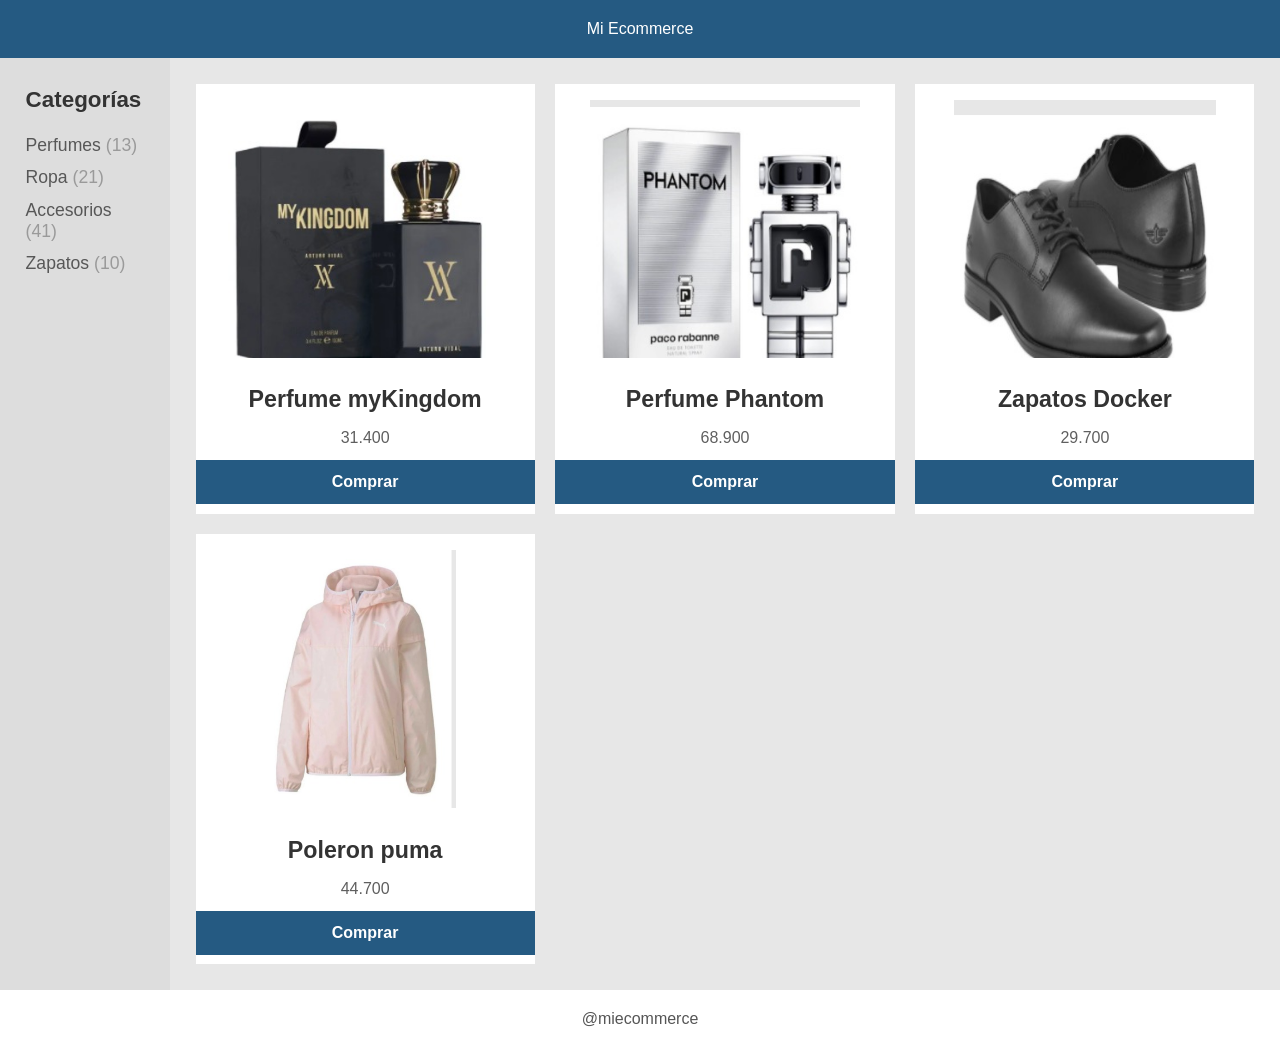
<file: index.htm>
<!DOCTYPE html>
<html lang="es">
  <head>
    <meta charset="UTF-8" />
    <meta name="viewport" content="width=device-width, initial-scale=1.0" />
    <title>Mi Ecommerce</title>
    <link rel="stylesheet" href="./assets/style.css" />
  </head>
  <body>
    <div class="layout">
      <header class="navbar">
        <h1>Mi Ecommerce</h1>
      </header>

      <aside class="sidebar">
        <h2>Categorías</h2>
        <ul class="categories">
          <li><a href="#">Perfumes <span>(13)</span></a></li>
          <li><a href="#">Ropa <span>(21)</span></a></li>
          <li><a href="#">Accesorios <span>(41)</span></a></li>
          <li><a href="#">Zapatos <span>(10)</span></a></li>
        </ul>
      </aside>

      <main class="products">
        <article class="product-card">
          <img
            src="./assets/image/perfume-mykingdom.jpg"
            alt="Perfume myKingdom"
          />
          <div class="product-info">
            <h3>Perfume myKingdom</h3>
            <p>31.400</p>
          </div>
          <button>Comprar</button>
        </article>

        <article class="product-card">
          <img
            src="./assets/image/perfume-phantom.jpg"
            alt="Perfume Phantom"
          />
          <div class="product-info">
            <h3>Perfume Phantom</h3>
            <p>68.900</p>
          </div>
          <button>Comprar</button>
        </article>

        <article class="product-card">
          <img src="./assets/image/zapatos-docker.jpg" alt="Zapatos Docker" />
          <div class="product-info">
            <h3>Zapatos Docker</h3>
            <p>29.700</p>
          </div>
          <button>Comprar</button>
        </article>

        <article class="product-card">
          <img src="./assets/image/poleron-puma.jpg" alt="Poleron puma" />
          <div class="product-info">
            <h3>Poleron puma</h3>
            <p>44.700</p>
          </div>
          <button>Comprar</button>
        </article>
      </main>

      <footer class="footer">
        <p>@miecommerce</p>
      </footer>
    </div>
  </body>
</html>
</file>
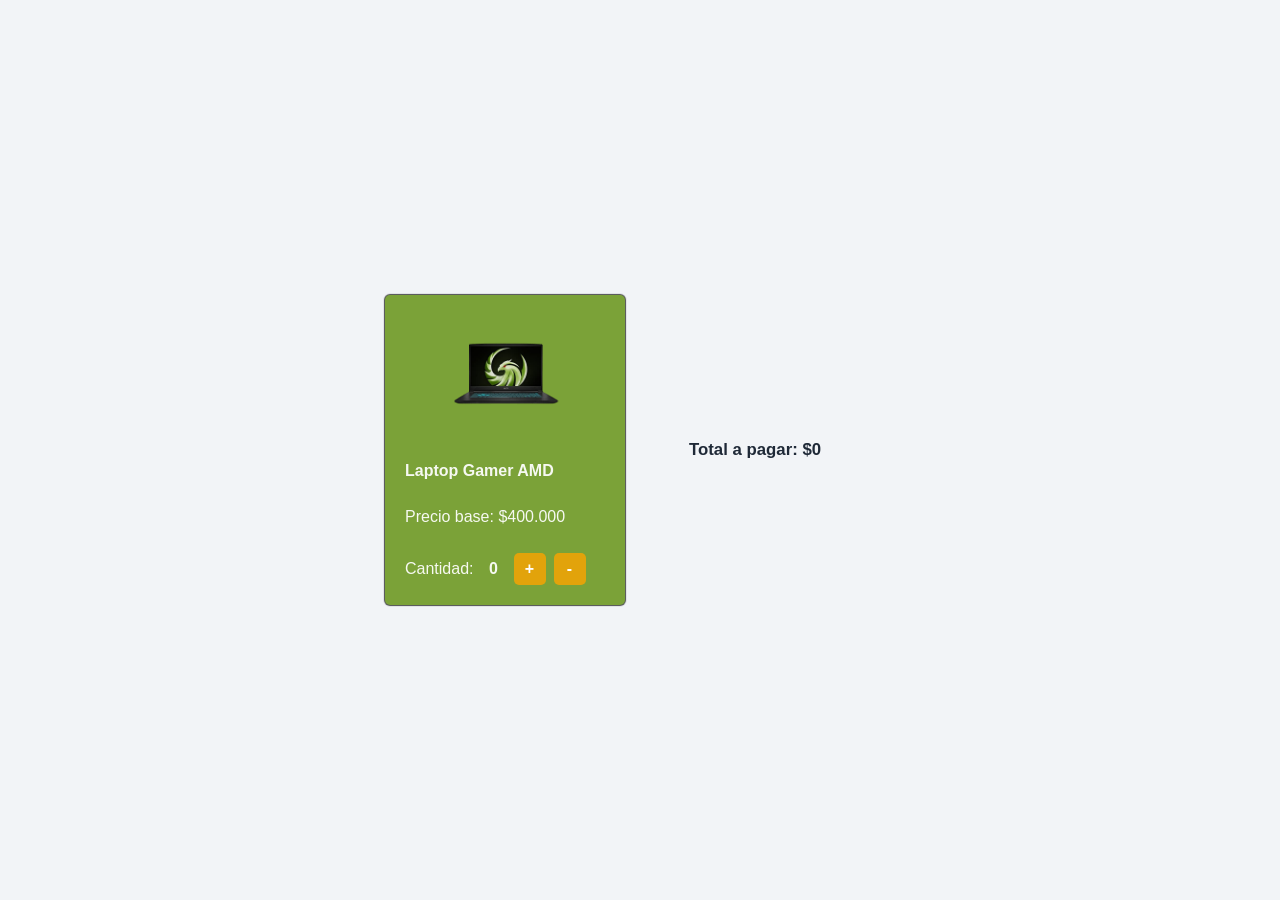
<file: index.html>
<!DOCTYPE html>
<html lang="es">

<head>
    <meta charset="UTF-8">
    <meta http-equiv="X-UA-Compatible" content="IE=edge">
    <meta name="viewport" content="width=device-width, initial-scale=1.0">
    <title>Desafio 1 - Calculando el total</title>
    <link rel="stylesheet" href="estilos.css">
</head>

<body>
    <main class="contenedor">
        <section class="producto">
            <div class="card">
                <img class="img-card" src="assets/laptop-gamer.png" alt="Laptop Gamer AMD">
                <h6>Laptop Gamer AMD</h6>
                <p>Precio base: $<span class="precio-inicial"></span></p>

                <p class="cantidad-producto">
                    Cantidad:
                    <span class="cantidad">0</span>
                    <button onclick="sumarProducto()" aria-label="Aumentar cantidad">+</button>
                    <button onclick="restarProducto()" aria-label="Disminuir cantidad">-</button>
                </p>
            </div>
        </section>

        <div class="total-section">
            <p>Total a pagar: $<span class="valor-total"></span></p>
        </div>
    </main>

    <script src="script.js"></script>
</body>

</html>
</file>
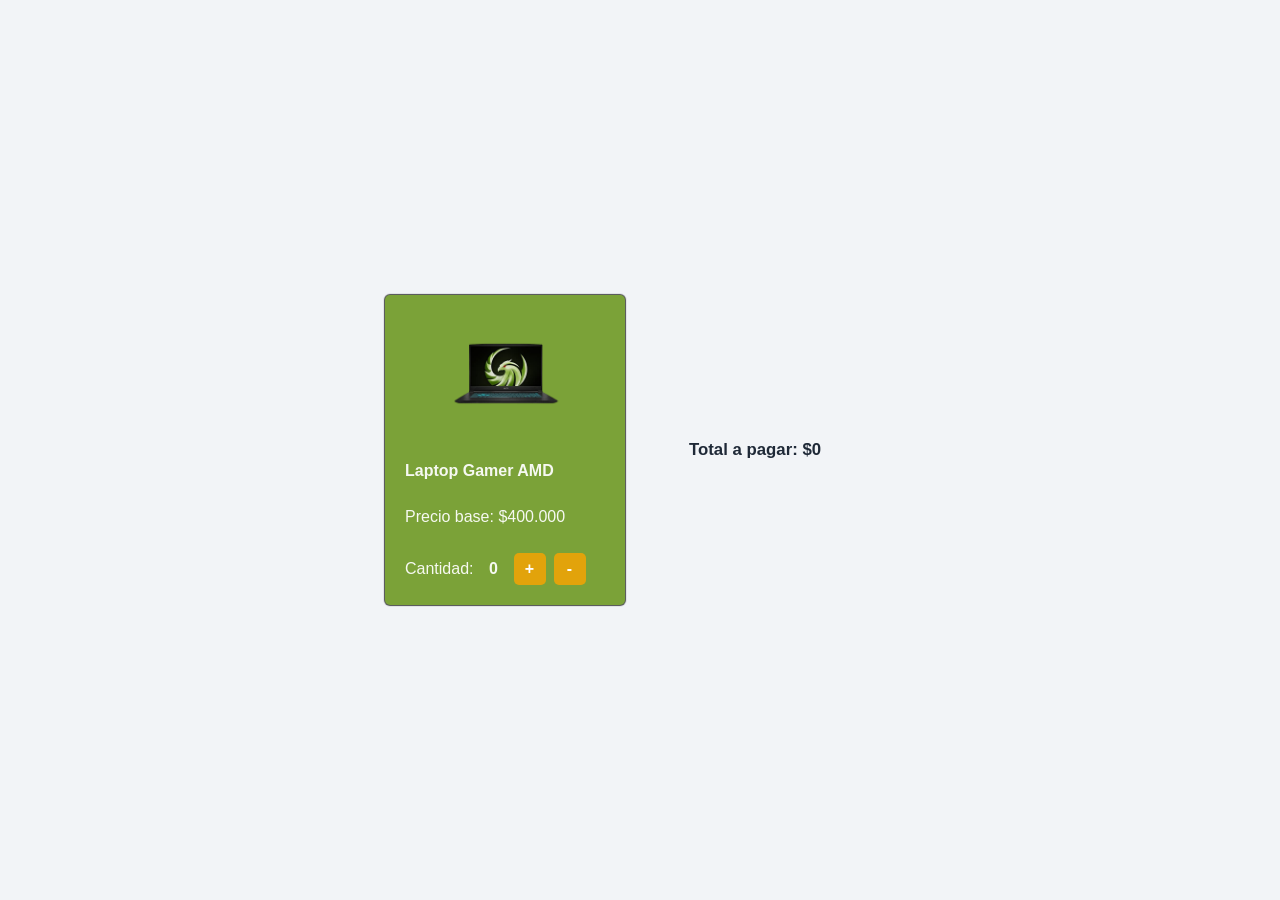
<file: base.html>
<!DOCTYPE html>
<html lang="es">

<head>
    <meta charset="UTF-8">
    <meta http-equiv="X-UA-Compatible" content="IE=edge">
    <meta name="viewport" content="width=device-width, initial-scale=1.0">
    <title>Desafio 1 - Calculando el total</title>
    <link rel="stylesheet" href="estilos.css">
</head>

<body>
    <main class="contenedor">
        <section class="producto">
            <div class="card">
                <div class="img-card"></div>
                <h6>Laptop Gamer AMD</h6>
                <p>Precio base: $<span class="precio-inicial"></span></p>

                <p class="cantidad-producto">
                    Cantidad:
                    <span class="cantidad">0</span>
                    <button onclick="sumarProducto()" aria-label="Aumentar cantidad">+</button>
                    <button onclick="restarProducto()" aria-label="Disminuir cantidad">-</button>
                </p>
            </div>
        </section>

        <div class="total-section">
            <p>Total a pagar: $<span class="valor-total"></span></p>
        </div>
    </main>

    <script src="index.js"></script>
</body>

</html>
</file>
<file: assets/style.css>
* {
  box-sizing: border-box;
  margin: 0;
  padding: 0;
}

body {
  min-height: 100vh;
  min-width: 900px;
  color: #333;
  font-family: Arial, Helvetica, sans-serif;
  background: #e7e7e7;
}

.layout {
  min-height: 100vh;
  display: grid;
  grid-template-columns: 170px 1fr;
  grid-template-rows: 58px 1fr 58px;
  grid-template-areas:
    "navbar navbar"
    "sidebar products"
    "footer footer";
}

.navbar {
  grid-area: navbar;
  display: flex;
  align-items: center;
  justify-content: center;
  color: #fff;
  background: #255a82;
}

.navbar h1 {
  font-size: 1rem;
  font-weight: 500;
}

.sidebar {
  grid-area: sidebar;
  display: flex;
  flex-direction: column;
  gap: 1.4rem;
  padding: 1.8rem 1.6rem;
  background: #ddd;
}

.sidebar h2 {
  font-size: 1.4rem;
}

.categories {
  display: flex;
  flex-direction: column;
  gap: 0.7rem;
  list-style: none;
}

.categories a {
  color: #575757;
  font-size: 1.1rem;
  text-decoration: none;
}

.categories span {
  color: #9a9a9a;
}

.products {
  grid-area: products;
  display: grid;
  grid-template-columns: repeat(3, minmax(0, 1fr));
  gap: 1.3rem;
  align-content: start;
  padding: 1.6rem;
  background: #e7e7e7;
}

.product-card {
  min-height: 430px;
  min-width: 0;
  display: flex;
  flex-direction: column;
  background: #fff;
}

.product-card img {
  width: 100%;
  height: 290px;
  object-fit: contain;
  padding: 1rem;
  background: #fff;
}

.product-info {
  /* flex: 1; */
  display: flex;
  flex-direction: column;
  align-items: center;
  justify-content: center;
  gap: 1rem;
  padding: 0.8rem 1rem;
  text-align: center;
}

.product-info h3 {
  font-size: 1.45rem;
  overflow-wrap: anywhere;
}

.product-info p {
  color: #5f5f5f;
  font-size: 1rem;
}

.product-card button {
  width: 100%;
  border: 0;
  padding: 0.8rem 1rem;
  color: #fff;
  font-size: 1rem;
  font-weight: 700;
  cursor: pointer;
  background: #255a82;
}

.footer {
  grid-area: footer;
  display: flex;
  align-items: center;
  justify-content: center;
  color: #555;
  background: #fff;
}
</file>
<file: estilos.css>
* {
    box-sizing: border-box;
    margin: 0;
    padding: 0;
}

body {
    min-height: 100vh;
    display: flex;
    justify-content: center;
    align-items: center;
    background: #f2f4f7;
    font-family: sans-serif;
    padding: 24px;
}

.contenedor {
    display: flex;
    align-items: center;
    justify-content: center;
    gap: 28px;
    width: min(100%, 560px);
}

.card {
    color: rgba(255, 255, 255, 0.931);
    width: 220px;
    min-height: 310px;
    border-radius: 5px;
    box-shadow: 0px 0px 1px 1px rgba(0, 0, 0, 0.692);
    background: #7ba238;
    padding: 20px;
    display: flex;
    flex-direction: column;
    justify-content: space-between;
}

.img-card {
    display: block;
    width: 140px;
    height: 120px;
    background-image: url("assets/laptop-gamer.png");
    background-size: contain;
    background-repeat: no-repeat;
    background-position: center;
    object-fit: contain;
    margin: 0 auto;
}

.card h6 {
    font-size: 1rem;
}

.cantidad-producto {
    display: flex;
    align-items: center;
    gap: 8px;
    flex-wrap: wrap;
}

.cantidad {
    min-width: 24px;
    text-align: center;
    font-weight: 700;
}

.card button {
    background: #e2a30b;
    color: white;
    border: none;
    border-radius: 5px;
    width: 32px;
    height: 32px;
    font-size: 1rem;
    font-weight: 700;
    cursor: pointer;
}

.card button:hover {
    background: #c78d06;
}

.total-section {
    width: 230px;
    padding: 24px;
    color: #1f2937;
    font-size: 1.05rem;
    font-weight: 700;
}

.total-section .color {
    display: flex;
}

.total-section .color div {
    margin-left: 10px;
    width: 20px;
    height: 20px;
    background-color: black;
    border-radius: 50%;
    border: solid 1px;
}

@media (max-width: 600px) {
    body {
        align-items: flex-start;
        padding: 18px;
    }

    .contenedor {
        flex-direction: column;
        gap: 18px;
    }

    .card,
    .total-section {
        width: min(100%, 320px);
    }

    .total-section {
        padding: 0;
        text-align: center;
    }
}

@media (min-width: 900px) {
    .contenedor {
        width: 640px;
        gap: 40px;
    }

    .card {
        width: 240px;
    }
}
</file>
